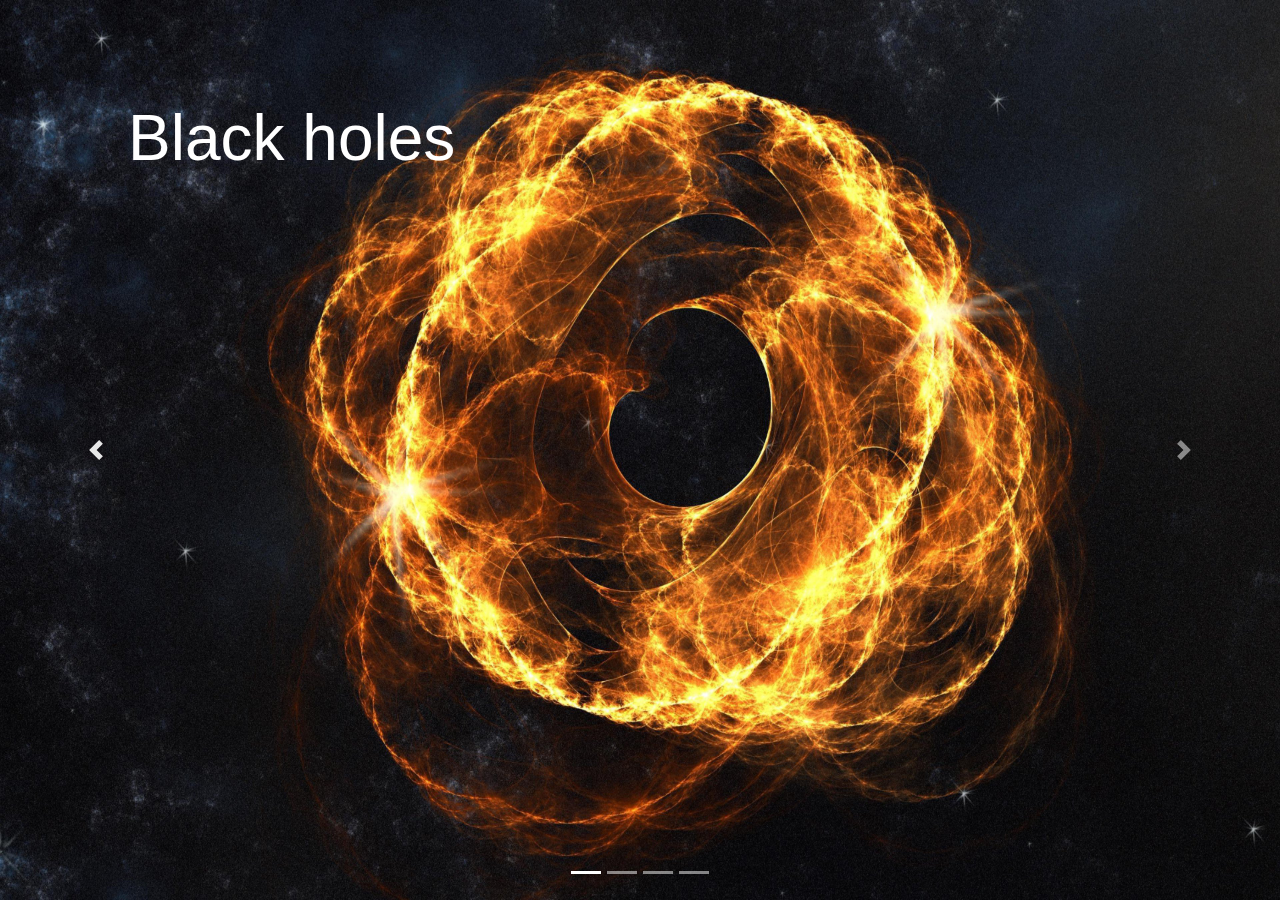
<file: index.html>
<!DOCTYPE html>
<html lang="ru">
<head>
    <meta charset="UTF-8">
    <title>Главная</title>
<link href="./css/style.bundle.css" rel="stylesheet"></head>
<body>
<main>
    <div id="carouselExampleIndicators" data-ride="carousel" class="carousel slide">
        <ol class="carousel-indicators">
            <li data-target="#carouselExampleIndicators" data-slide-to="0" class="active"></li>
            <li data-target="#carouselExampleIndicators" data-slide-to="1"></li>
            <li data-target="#carouselExampleIndicators" data-slide-to="2"></li>
            <li data-target="#carouselExampleIndicators" data-slide-to="3"></li>
        </ol>
        <div class="carousel-inner">
            <a href="#" class="carousel-item active fullpage-slide">
                <img class="fullpage-slide__image" src="img/SliderImage1.jpg" alt="First slide">
                <span class="fullpage-slide__title">Black holes</span>
            </a>
            <a href="biography.html" class="carousel-item fullpage-slide">
                <img class="fullpage-slide__image" src="img/SliderImage3.jpg" alt="Second slide">
                <span class="fullpage-slide__title">Привет, я Black hole!</span>
            </a>
            <a href="poems.html" class="carousel-item fullpage-slide">
                <img class="fullpage-slide__image" src="img/SliderImage2.jpg" alt="Third slide">
                <span class="fullpage-slide__title">Messier 87</span>
            </a>
            <a href="list_jb.html" class="carousel-item fullpage-slide">
                <img class="fullpage-slide__image" src="img/SliderImage4.jpg" alt="Third slide">
                <span class="fullpage-slide__title">Исследователи</span>
            </a>
        </div>
        <a href="#carouselExampleIndicators" role="button" data-slide="prev" class="carousel-control-prev">
            <span aria-hidden="true" class="carousel-control-prev-icon"></span>
            <span class="sr-only">Previous</span>
        </a>
        <a href="#carouselExampleIndicators" role="button" data-slide="next" class="carousel-control-next">
            <span aria-hidden="true" class="carousel-control-next-icon"></span>
            <span class="sr-only">Next</span>
        </a>
    </div>
</main>
<script type="text/javascript" src="./js/bundle.js"></script></body>
</html>
</file>
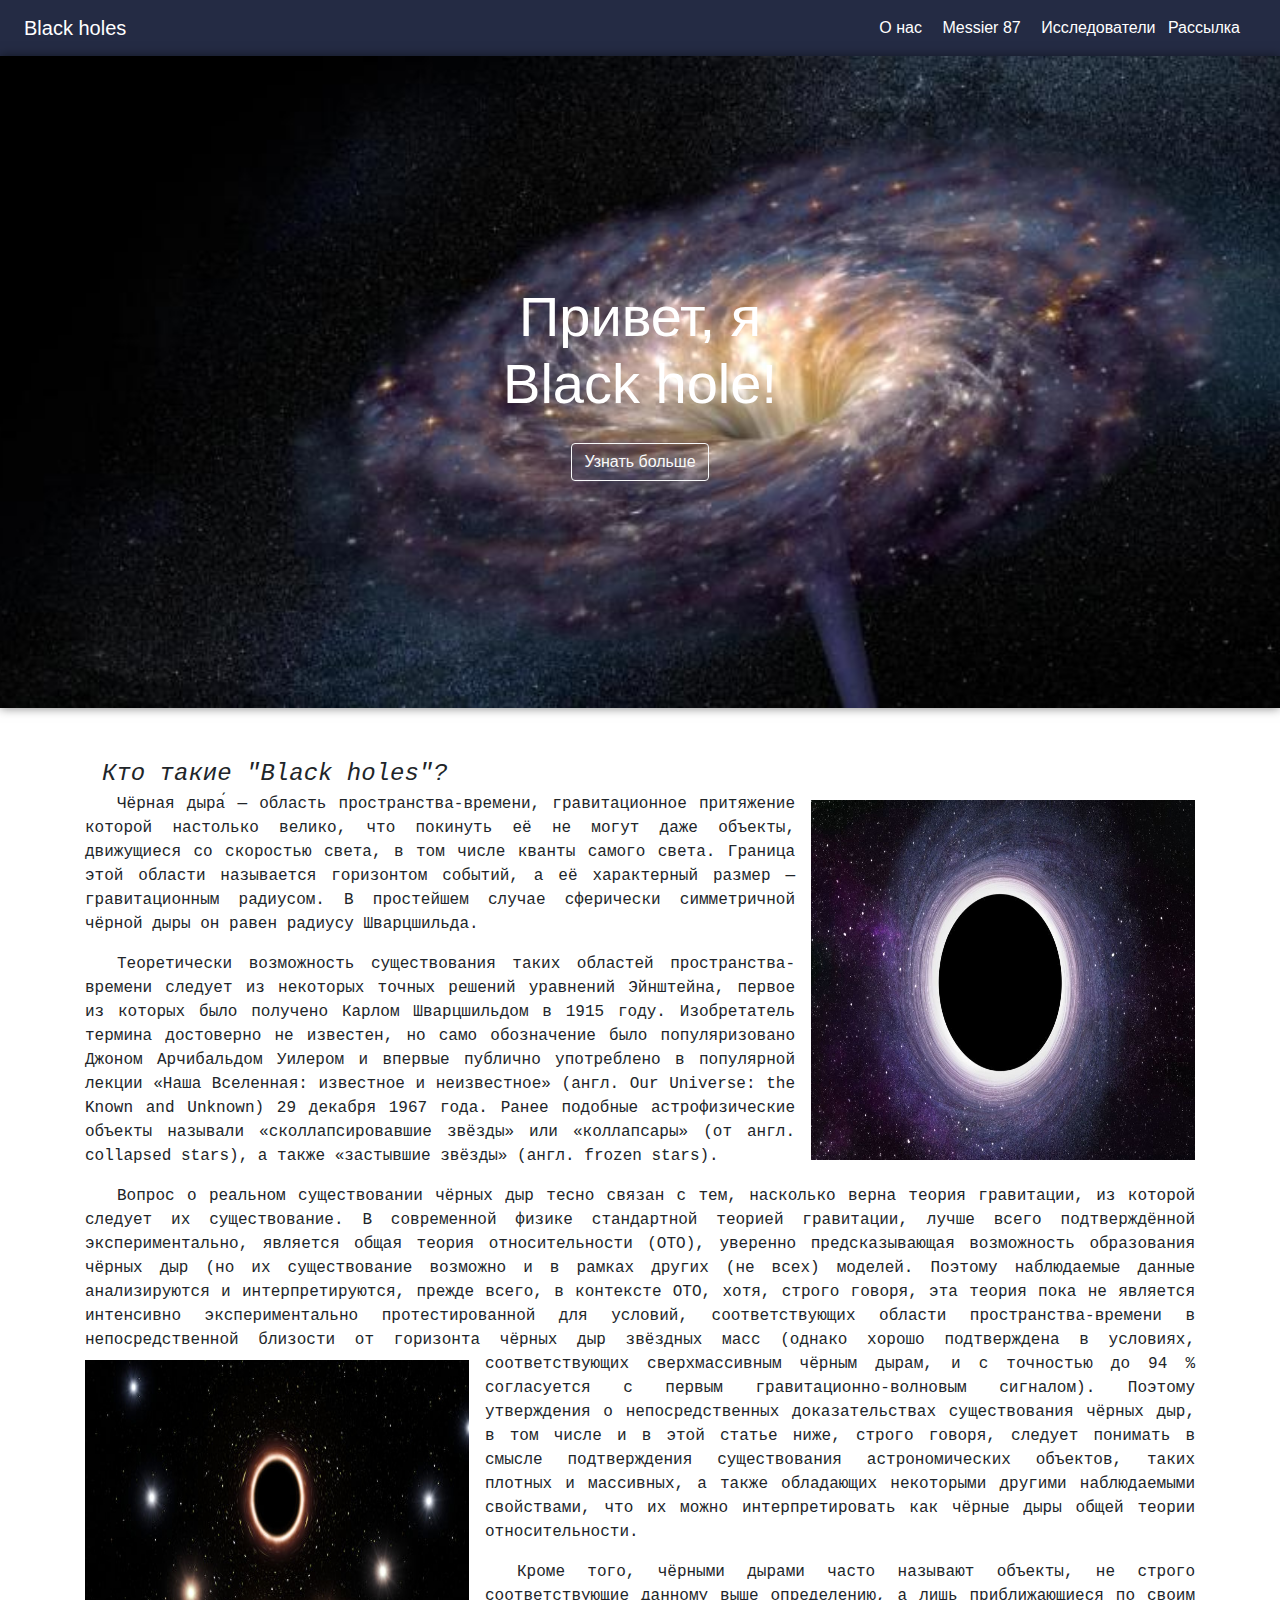
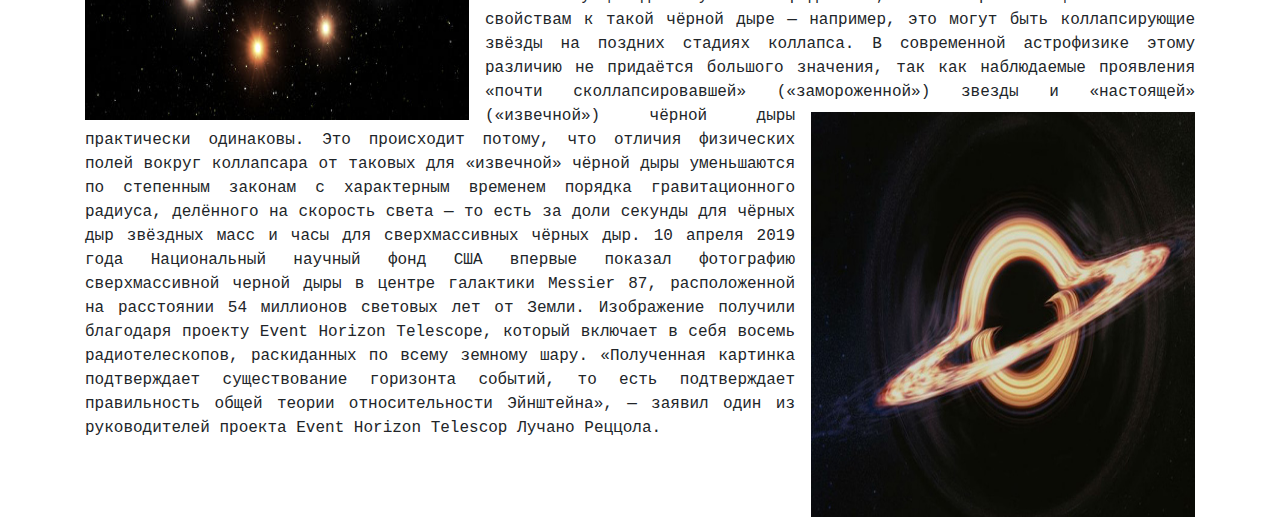
<file: biography.html>
<!DOCTYPE html>
<html lang="ru">
<head>
    <meta charset="UTF-8">
    <meta name="viewport"
          content="width=device-width, user-scalable=no, initial-scale=1.0, maximum-scale=1.0, minimum-scale=1.0">
    <meta http-equiv="X-UA-Compatible" content="ie=edge">
    <title>Black holes</title>
<link href="./css/style.bundle.css" rel="stylesheet"></head>
<body>
<header>
    <div class="header d-flex flex-column flex-md-row align-items-center p-3 px-md-4 box-shadow">
        <h5 class="my-0 mr-md-auto font-weight-normal"><a href="index.html">Black holes</a></h5>
        <nav class="my-2 my-md-0 mr-md-3">
            <a href="biography.html" class="p-2">О нас</a>
            <a href="poems.html" class="p-2">Messier 87</a>
            <a href="list_jb.html" class="p-2">Исследователи</a>
            <a href="subscription.html">Рассылка</a>
        </nav>
    </div>
</header>
<main>

    <div class="about-page-section about-page-section--biography">
        <div class="col-md-5 mx-auto text-center">
            <h1 class="about-page-section__title">Привет, я Black hole!</h1>
            <a href="#section" class="btn btn-outline-light about-page-section__button">Узнать больше</a>
        </div>
    </div>

    <section class="container" id="section">
        <div class="row">
            Кто такие "Black holes"?
        </div>
        <div>
            <img src='img/parents.jpg' class="img_r img_b"> 
            <p> Чёрная дыра́ — область пространства-времени, гравитационное притяжение которой настолько велико, 
                что покинуть её не могут даже объекты, движущиеся со скоростью света, в том числе кванты самого света. 
                Граница этой области называется горизонтом событий, а её характерный размер — гравитационным радиусом.
                 В простейшем случае сферически симметричной чёрной дыры он равен радиусу Шварцшильда.
            </p>
            <p>Теоретически возможность существования таких областей пространства-времени следует из некоторых точных
                 решений уравнений Эйнштейна, первое из которых было получено Карлом Шварцшильдом в 1915 году. 
                 Изобретатель термина достоверно не известен, но само обозначение было популяризовано 
                 Джоном Арчибальдом Уилером и впервые публично употреблено в популярной лекции «Наша Вселенная: 
                 известное и неизвестное» (англ. Our Universe: the Known and Unknown) 29 декабря 1967 года.
                  Ранее подобные астрофизические объекты называли «сколлапсировавшие звёзды» или «коллапсары» 
                  (от англ. collapsed stars), а также «застывшие звёзды» (англ. frozen stars).
            </p>
            <p>Вопрос о реальном существовании чёрных дыр тесно связан с тем, насколько верна теория гравитации, из 
                которой следует их существование. В современной физике стандартной теорией гравитации, лучше всего 
                подтверждённой экспериментально, является общая теория относительности (ОТО), уверенно предсказывающая 
                возможность образования чёрных дыр (но их существование возможно и в рамках других (не всех) моделей. 
                Поэтому наблюдаемые данные анализируются и интерпретируются, прежде всего, в контексте ОТО, хотя, 
                строго говоря, эта теория пока не является интенсивно экспериментально протестированной для условий, 
                соответствующих области пространства-времени в непосредственной близости от горизонта чёрных дыр звёздных
                 масс (однако хорошо подтверждена в условиях, соответствующих сверхмассивным чёрным дырам,
                 <img src='img/jb.jpg' class="img_l img_b">
                  и с точностью до 94 % согласуется с первым гравитационно-волновым сигналом). Поэтому утверждения
                   о непосредственных доказательствах существования чёрных дыр, в том числе и в этой статье ниже, 
                   строго говоря, следует понимать в смысле подтверждения существования астрономических объектов,
                    таких плотных и массивных, а также обладающих некоторыми другими наблюдаемыми свойствами, что их 
                    можно интерпретировать как чёрные дыры общей теории относительности.
            </p>
            <p>Кроме того, чёрными дырами часто называют объекты, не строго соответствующие данному выше определению, 
                а лишь приближающиеся по своим свойствам к такой чёрной дыре — например, это могут быть коллапсирующие 
                звёзды на поздних стадиях коллапса. В современной астрофизике этому различию не придаётся большого 
                значения, так как наблюдаемые проявления «почти сколлапсировавшей» («замороженной») звезды и
                <img src="img/literature-joseph.jpg" class="img_r img_v">
                «настоящей» («извечной») чёрной дыры практически одинаковы. Это происходит потому, что отличия
                физических полей вокруг коллапсара от таковых для «извечной» чёрной дыры уменьшаются по степенным
                законам с характерным временем порядка гравитационного радиуса, делённого на скорость света —
                то есть за доли секунды для чёрных дыр звёздных масс и часы для сверхмассивных чёрных дыр.
                10 апреля 2019 года Национальный научный фонд США впервые показал фотографию сверхмассивной черной дыры
                в центре галактики Messier 87, расположенной на расстоянии 54 миллионов световых лет от Земли. 
                Изображение получили благодаря проекту Event Horizon Telescope, который включает в себя восемь
                радиотелескопов, раскиданных по всему земному шару. «Полученная картинка подтверждает существование
                горизонта событий, то есть подтверждает правильность общей теории относительности Эйнштейна», —
                заявил один из руководителей проекта Event Horizon Telescop Лучано Реццола.
            </p>
                 
        </div>
    </section>
</main>

<script type="text/javascript" src="./js/bundle.js"></script></body>
</html>
</file>
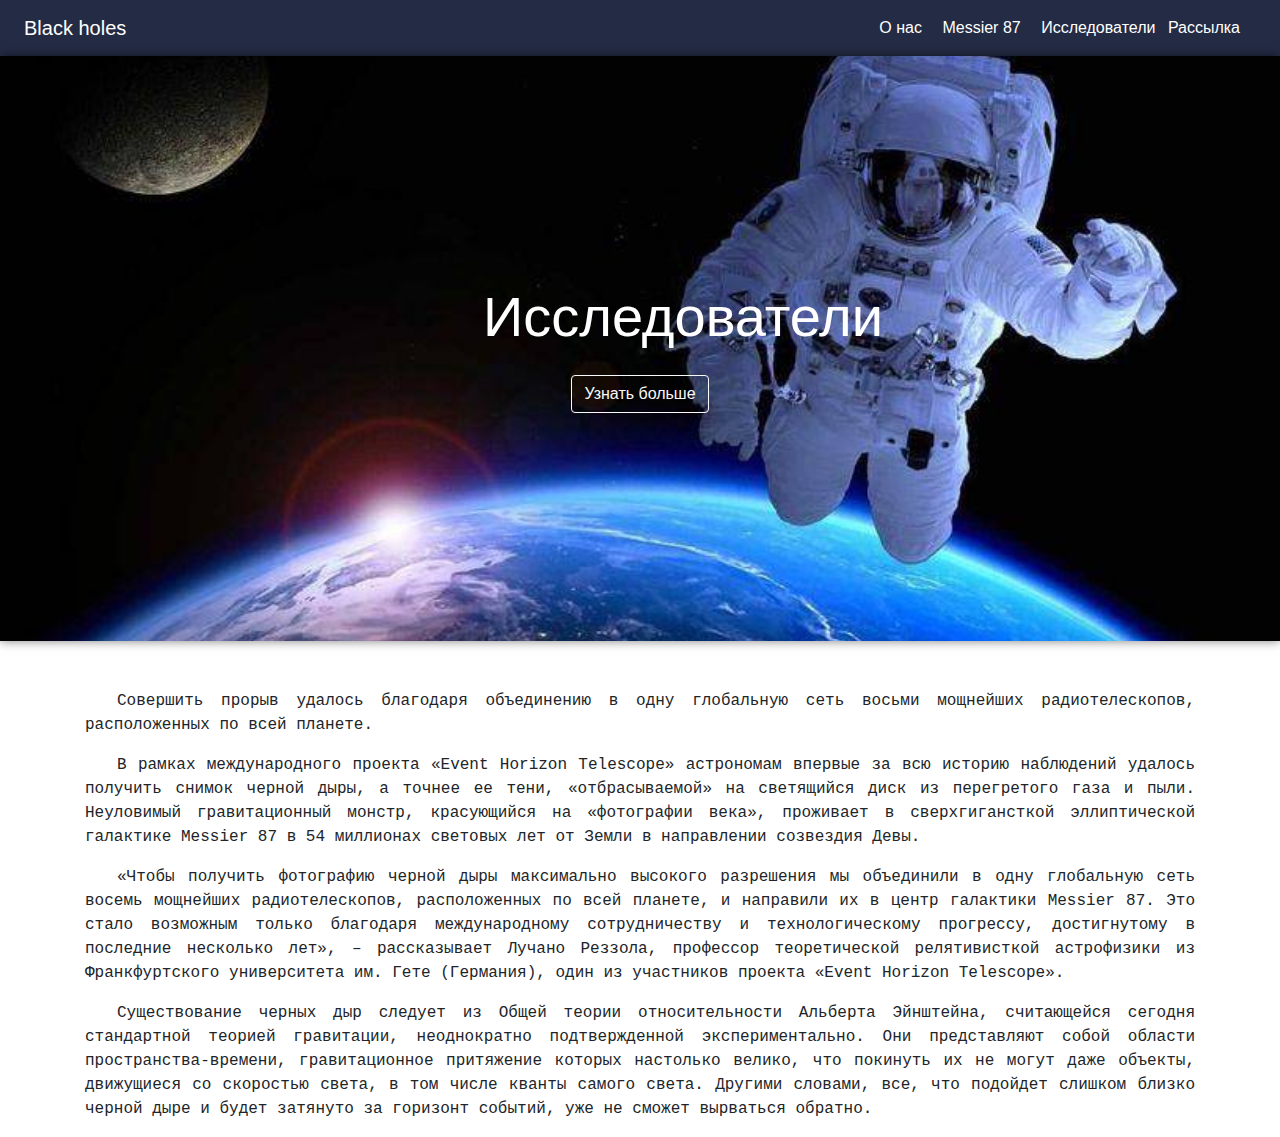
<file: list_jb.html>
<!DOCTYPE html>
<html lang="ru">
<head>
    <meta charset="UTF-8">
    <title>Black holes</title>
<link href="./css/style.bundle.css" rel="stylesheet"></head>
<body>
<header>
    <div class="header d-flex flex-column flex-md-row align-items-center p-3 px-md-4 box-shadow">
        <h5 class="my-0 mr-md-auto font-weight-normal"><a href="index.html">Black holes</a></h5>
        <nav class="my-2 my-md-0 mr-md-3">
            <a href="biography.html" class="p-2">О нас</a>
            <a href="poems.html" class="p-2">Messier 87</a>
            <a href="list_jb.html" class="p-2">Исследователи</a>
            <a href="subscription.html">Рассылка</a>
        </nav>
    </div>
</header>
<main>
    <div class="about-page-section about-page-section--poems">
        <div class="col-md-5 mx-auto text-center">
            <h1 class="about-page-section__title">Исследователи</h1>
            <a href="#section" class="btn btn-outline-light about-page-section__button">Узнать больше</a>
        </div>

    </div>
    <section class="container" id="section">
        <div>
            <p>Совершить прорыв удалось благодаря объединению в одну глобальную сеть восьми мощнейших радиотелескопов, 
                расположенных по всей планете.
            </p>
            
            <p> В рамках международного проекта «Event Horizon Telescope» астрономам впервые за всю историю наблюдений 
                удалось получить снимок черной дыры, а точнее ее тени, «отбрасываемой» на светящийся диск из перегретого 
                газа и пыли. Неуловимый гравитационный монстр, красующийся на «фотографии века», проживает в 
                сверхгигансткой эллиптической галактике Messier 87 в 54 миллионах световых лет от Земли в направлении 
                созвездия Девы.
            </p>
            
            <p> «Чтобы получить фотографию черной дыры максимально высокого разрешения мы объединили в одну глобальную 
                сеть восемь мощнейших радиотелескопов, расположенных по всей планете, и направили их в центр галактики 
                Messier 87. Это стало возможным только благодаря международному сотрудничеству и технологическому 
                прогрессу, достигнутому в последние несколько лет», – рассказывает Лучано Реззола, профессор 
                теоретической релятивисткой астрофизики из Франкфуртского университета им. Гете (Германия), 
                один из участников проекта «Event Horizon Telescope».
            </p>
            
            <p> Существование черных дыр следует из Общей теории относительности Альберта Эйнштейна, 
                считающейся сегодня стандартной теорией гравитации, неоднократно подтвержденной экспериментально. 
                Они представляют собой области пространства-времени, гравитационное притяжение которых настолько 
                велико, что покинуть их не могут даже объекты, движущиеся со скоростью света, в том числе кванты самого 
                света. Другими словами, все, что подойдет слишком близко черной дыре и будет затянуто за горизонт событий, 
                уже не сможет вырваться обратно.
            </p>
        </div>
    </section>
</main>
<script type="text/javascript" src="./js/bundle.js"></script></body>
</html>
</file>
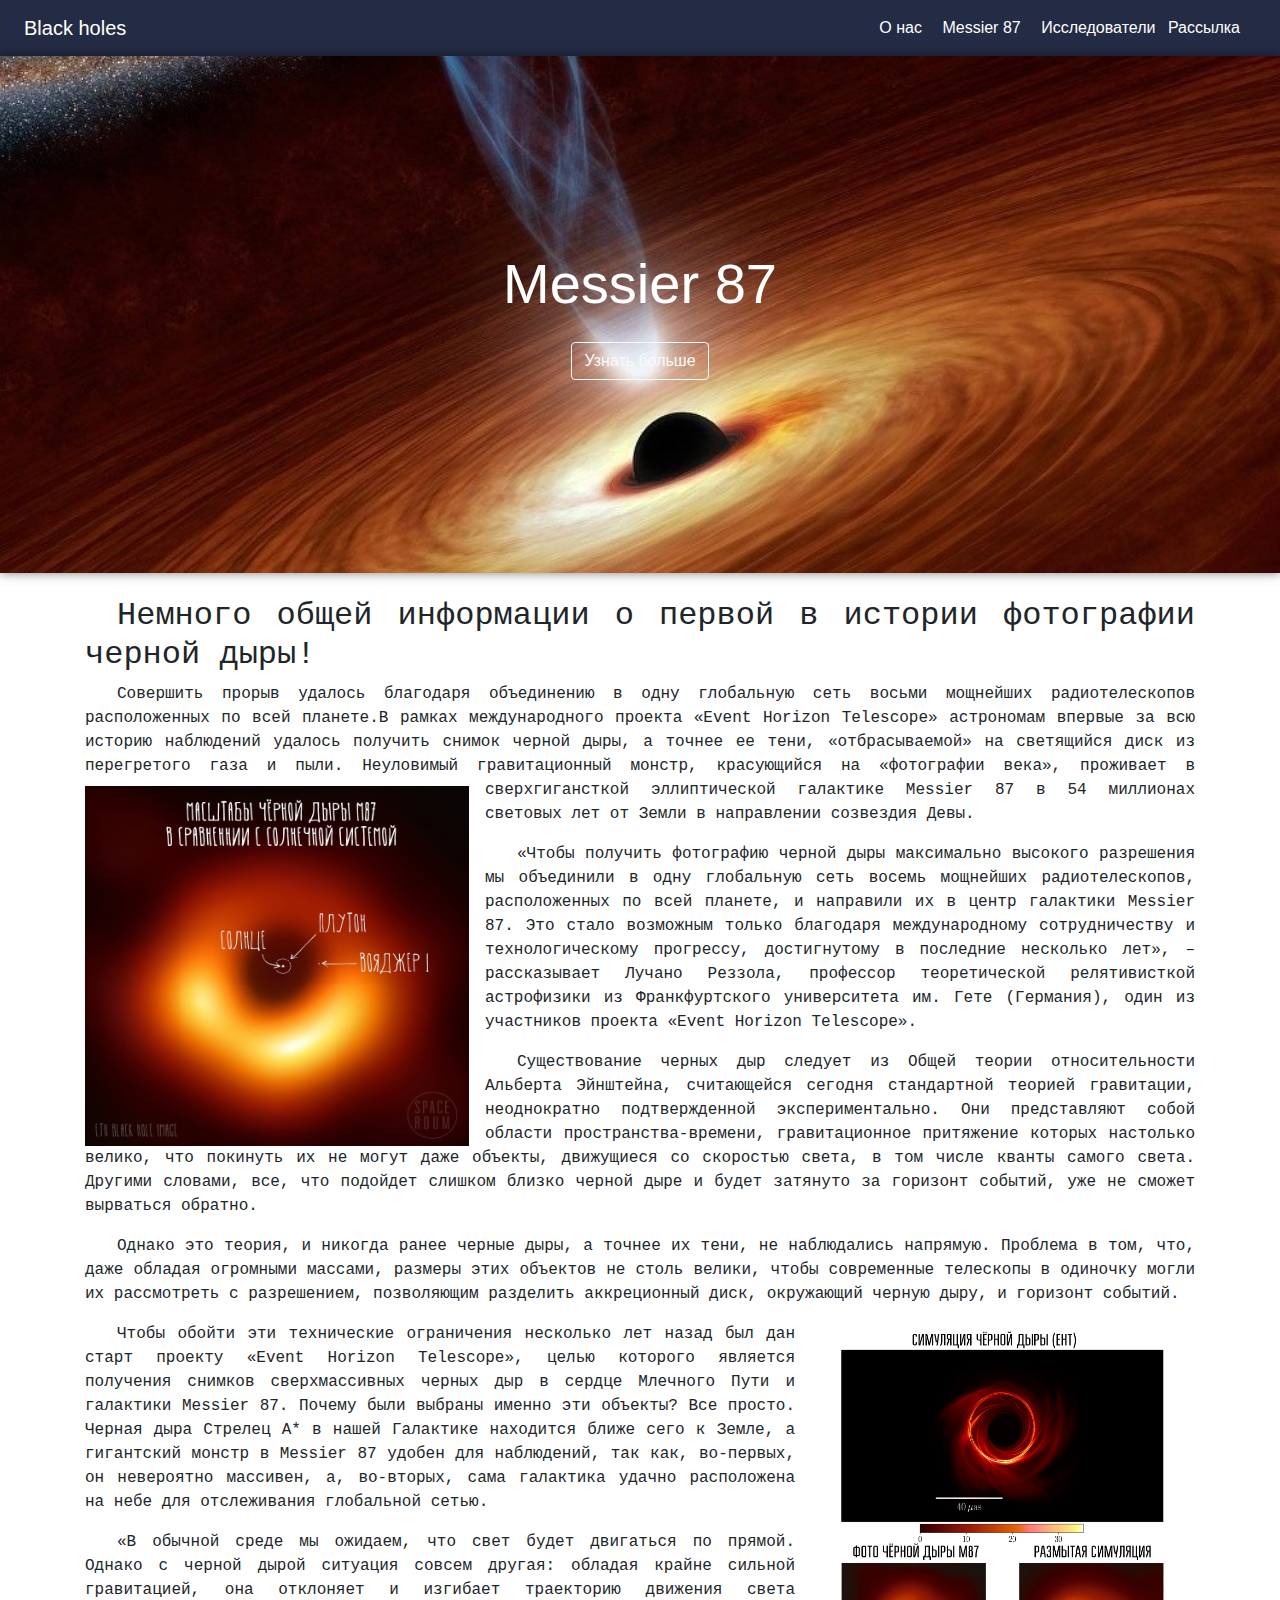
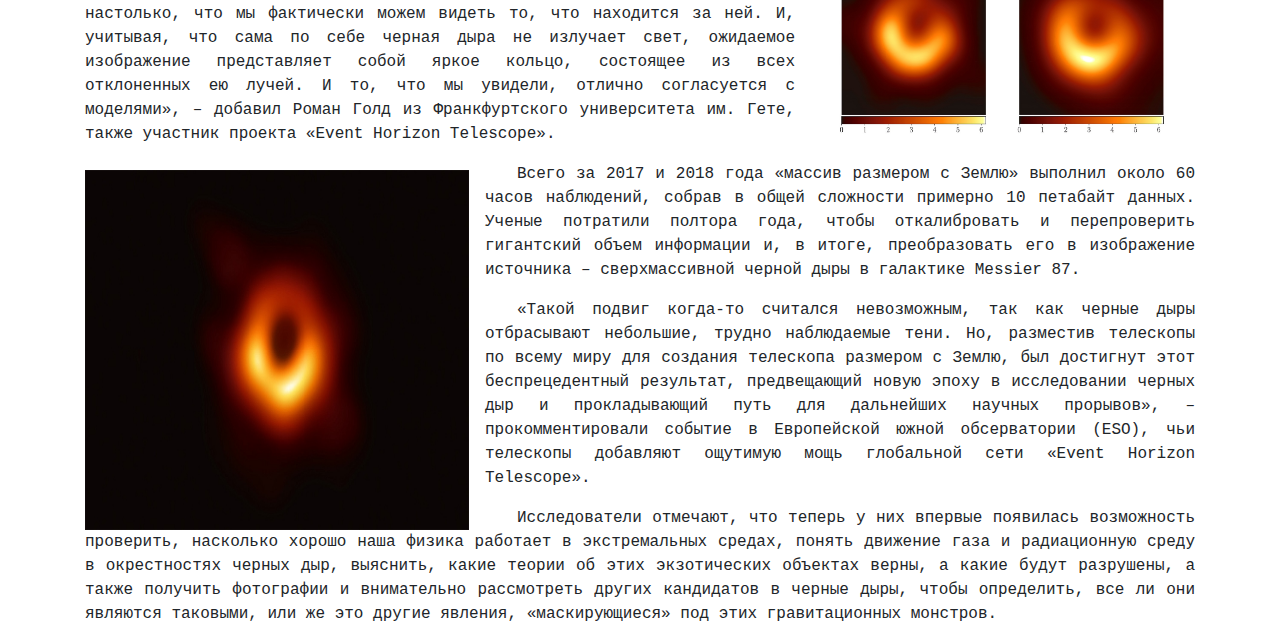
<file: poems.html>
<!DOCTYPE html>
<html lang="ru">
<head>
    <meta charset="UTF-8">
    <title>Black holes</title>
<link href="./css/style.bundle.css" rel="stylesheet"></head>
<body>
<header>

    <div class="header d-flex flex-column flex-md-row align-items-center p-3 px-md-4 box-shadow">
        <h5 class="my-0 mr-md-auto font-weight-normal"><a href="index.html">Black holes</a></h5>
        <nav class="my-2 my-md-0 mr-md-3">
            <a href="biography.html" class="p-2">О нас</a>
            <a href="poems.html" class="p-2">Messier 87</a>
            <a href="list_jb.html" class="p-2">Исследователи</a>
            <a href="subscription.html">Рассылка</a>
        </nav>
    </div>
</header>
<main>
    <div class="about-page-section about-page-section--list">
        <div class="col-md-5 mx-auto text-center">
            <h1 class="about-page-section__title">Messier 87</h1>
            <a href="#section" class="btn btn-outline-light about-page-section__button">Узнать больше</a>
        </div>
    </div>
    <section class="container" id="section">
        <div>
                <h2>Немного общей информации о первой в истории фотографии черной дыры!</h2>
                <p>Совершить прорыв удалось благодаря объединению в одну глобальную сеть восьми мощнейших радиотелескопов
                 расположенных по всей планете.В рамках международного проекта «Event Horizon Telescope» астрономам впервые за 
                 всю историю наблюдений удалось получить снимок черной дыры, а точнее ее тени, «отбрасываемой» на светящийся 
                 диск из перегретого газа и пыли. Неуловимый гравитационный монстр, красующийся на «фотографии века», проживает
                 <img src="../../img/comparison.jpg" alt="comparison" class="img_l img_b">
                 в сверхгигансткой эллиптической галактике Messier 87 в 54 миллионах световых лет от Земли в направлении 
                 созвездия Девы.</p> 
                
                <p>«Чтобы получить фотографию черной дыры максимально высокого разрешения мы объединили в одну глобальную сеть
                    восемь мощнейших радиотелескопов, расположенных по всей планете, и направили их в центр галактики Messier 87. 
                    Это стало возможным только благодаря международному сотрудничеству и технологическому прогрессу, достигнутому 
                    в последние несколько лет», – рассказывает Лучано Реззола, профессор теоретической релятивисткой астрофизики из
                     Франкфуртского университета им. Гете (Германия), один из участников проекта «Event Horizon Telescope». 
                </p>     
                

                <p>Существование черных дыр следует из Общей теории относительности Альберта Эйнштейна, считающейся сегодня 
                    стандартной теорией гравитации, неоднократно подтвержденной экспериментально. Они представляют собой области
                     пространства-времени, гравитационное притяжение которых настолько велико, что покинуть их не могут даже 
                     объекты, движущиеся со скоростью света, в том числе кванты самого света. Другими словами, все, что подойдет
                      слишком близко черной дыре и будет затянуто за горизонт событий, уже не сможет вырваться обратно.
                </p>       
                
               <p>Однако это теория, и никогда ранее черные дыры, а точнее их тени, не наблюдались напрямую. Проблема в том, что, 
                   даже обладая огромными массами, размеры этих объектов не столь велики, чтобы современные телескопы в одиночку 
                   могли их рассмотреть с разрешением, позволяющим разделить аккреционный диск, окружающий черную дыру, и горизонт 
                   событий. 
                </p>

                <img src="../../img/comparison2.jpg" alt="comparison" class="img_r img_v">

                <p>Чтобы обойти эти технические ограничения несколько лет назад был дан старт проекту «Event Horizon Telescope», 
                    целью которого является получения снимков сверхмассивных черных дыр в сердце Млечного Пути и галактики Messier 
                    87. Почему были выбраны именно эти объекты? Все просто. Черная дыра Стрелец А* в нашей Галактике находится ближе
                    сего к Земле, а гигантский монстр в Messier 87 удобен для наблюдений, так как, во-первых, он невероятно массивен, 
                    а, во-вторых, сама галактика удачно расположена на небе для отслеживания глобальной сетью. 
                </p>

                <p>«В обычной среде мы ожидаем, что свет будет двигаться по прямой. Однако с черной дырой ситуация совсем другая: 
                    обладая крайне сильной гравитацией, она отклоняет и изгибает траекторию движения света настолько, что мы 
                    фактически можем видеть то, что находится за ней. И, учитывая, что сама по себе черная дыра не излучает свет,
                     ожидаемое изображение представляет собой яркое кольцо, состоящее из всех отклоненных ею лучей. И то, что мы
                      увидели, отлично согласуется с моделями», – добавил Роман Голд из Франкфуртского университета им. Гете, также
                       участник проекта «Event Horizon Telescope». 
                </p>
                <img src="../../img/onePhoto.jpg" alt="comparison" class="img_l img_b">
                <p>
                    Всего за 2017 и 2018 года «массив размером с Землю» выполнил около 60 часов наблюдений, собрав в общей сложности 
                    примерно 10 петабайт данных. Ученые потратили полтора года, чтобы откалибровать и перепроверить гигантский объем 
                    информации и, в итоге, преобразовать его в изображение источника – сверхмассивной черной дыры в галактике Messier 
                    87. 
                </p>
                    
                
                <p>«Такой подвиг когда-то считался невозможным, так как черные дыры отбрасывают небольшие, трудно наблюдаемые тени. 
                    Но, разместив телескопы по всему миру для создания телескопа размером с Землю, был достигнут этот беспрецедентный 
                    результат, предвещающий новую эпоху в исследовании черных дыр и прокладывающий путь для дальнейших научных прорывов»,
                     – прокомментировали событие в Европейской южной обсерватории (ESO), чьи телескопы добавляют ощутимую мощь глобальной 
                     сети «Event Horizon Telescope». 
                </p>
                
                <p>
                    Исследователи отмечают, что теперь у них впервые появилась возможность проверить, насколько хорошо наша физика работает в экстремальных средах, понять движение газа и радиационную среду в окрестностях черных дыр, выяснить, какие теории об этих экзотических объектах верны, а какие будут разрушены, а также получить фотографии и внимательно рассмотреть других кандидатов в черные дыры, чтобы определить, все ли они являются таковыми, или же это другие явления, «маскирующиеся» под этих гравитационных монстров.

                </p>
            </div>
    </section>
</main>
<script type="text/javascript" src="./js/bundle.js"></script></body>
</html>
</file>
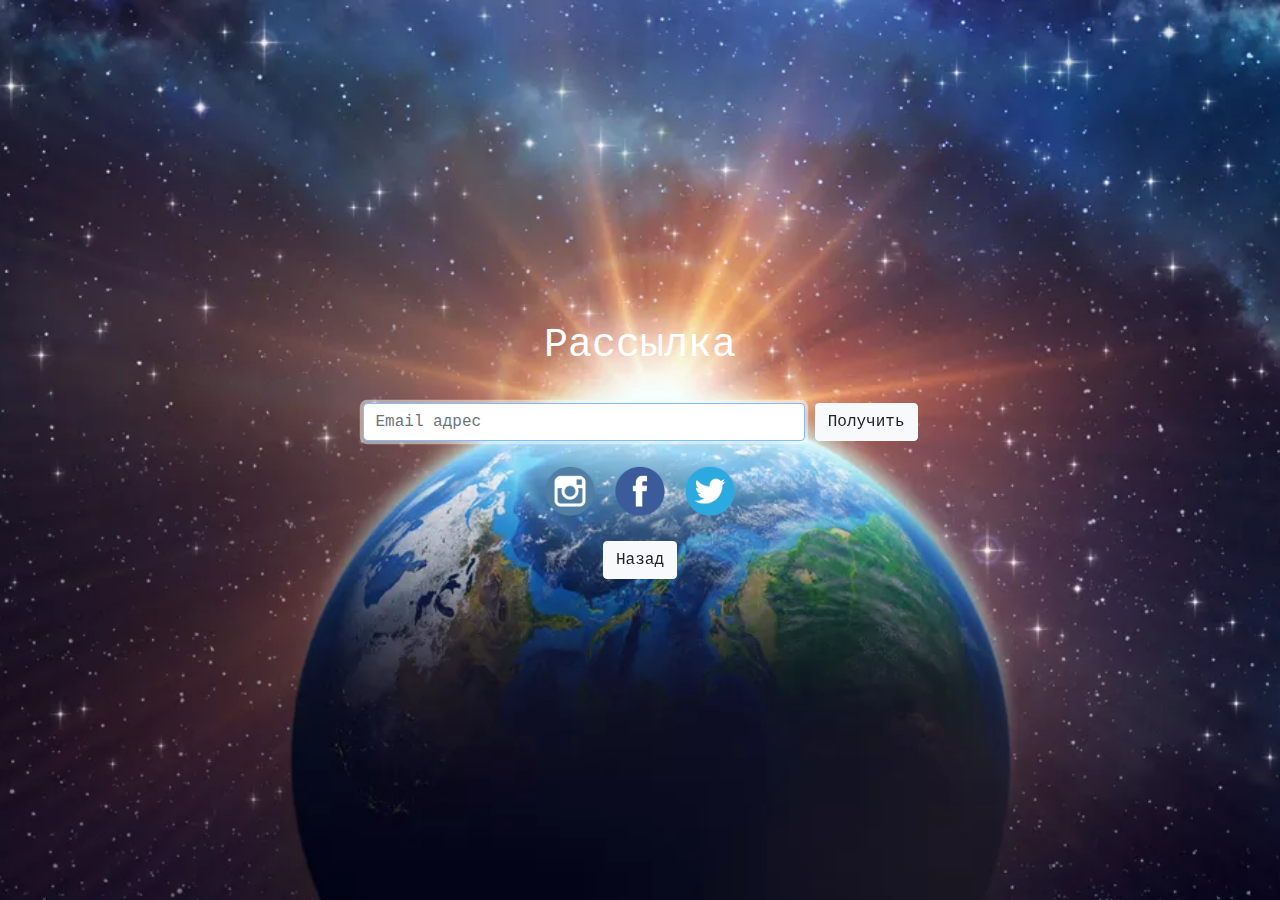
<file: subscription.html>
<!DOCTYPE html>
<html lang="ru">
<head>
    <meta charset="UTF-8">
    <meta name="viewport"
          content="width=device-width, user-scalable=no, initial-scale=1.0, maximum-scale=1.0, minimum-scale=1.0">
    <meta http-equiv="X-UA-Compatible" content="ie=edge">
    <title>Black hole</title>
<link href="./css/style.bundle.css" rel="stylesheet"></head>
<body>
<main class="sb">
    <section class="container">
        <div class="subscriptions">
            <h1 class="subscriptions__title">Рассылка</h1>
            <h1 class="subscriptions__title subscriptions__title--success">Подписка успешно оформлена!</h1>
            <form class="subscriptions__container subscriptions__container--subscriptions">
                <input class="form-control subscriptions__input btn-light" type="email" id="inputEmail"
                       placeholder="Email адрес" required="" autofocus="">
                <button type="submit" class="btn btn-light subscriptions__button">Получить</button>
            </form>
            <div class="subscriptions__container subscriptions__container--social-links">
                <a class="subscriptions__social_link" href="https://instagram.com/nasa">
                    <img src="../img/inst.png" alt="instagram">
                </a>
                <a class="subscriptions__social_link" href="https://m.facebook.com/NASA/">
                    <img src="../img/facebook.png" alt="facebook">
                </a>
                <a class="subscriptions__social_link" href="https://mobile.twitter.com/nasa">
                    <img src="../img/twitter.png" alt="twitter">
                </a>
            </div>
            <div class="subscriptions__container">
                <button type="submit" class="btn btn-light subscriptions__button" onclick="window.history.back();">Назад</button>
            </div>
        </div>
    </section>
</main>

<script type="text/javascript" src="./js/bundle.js"></script></body>
</html>
</file>
